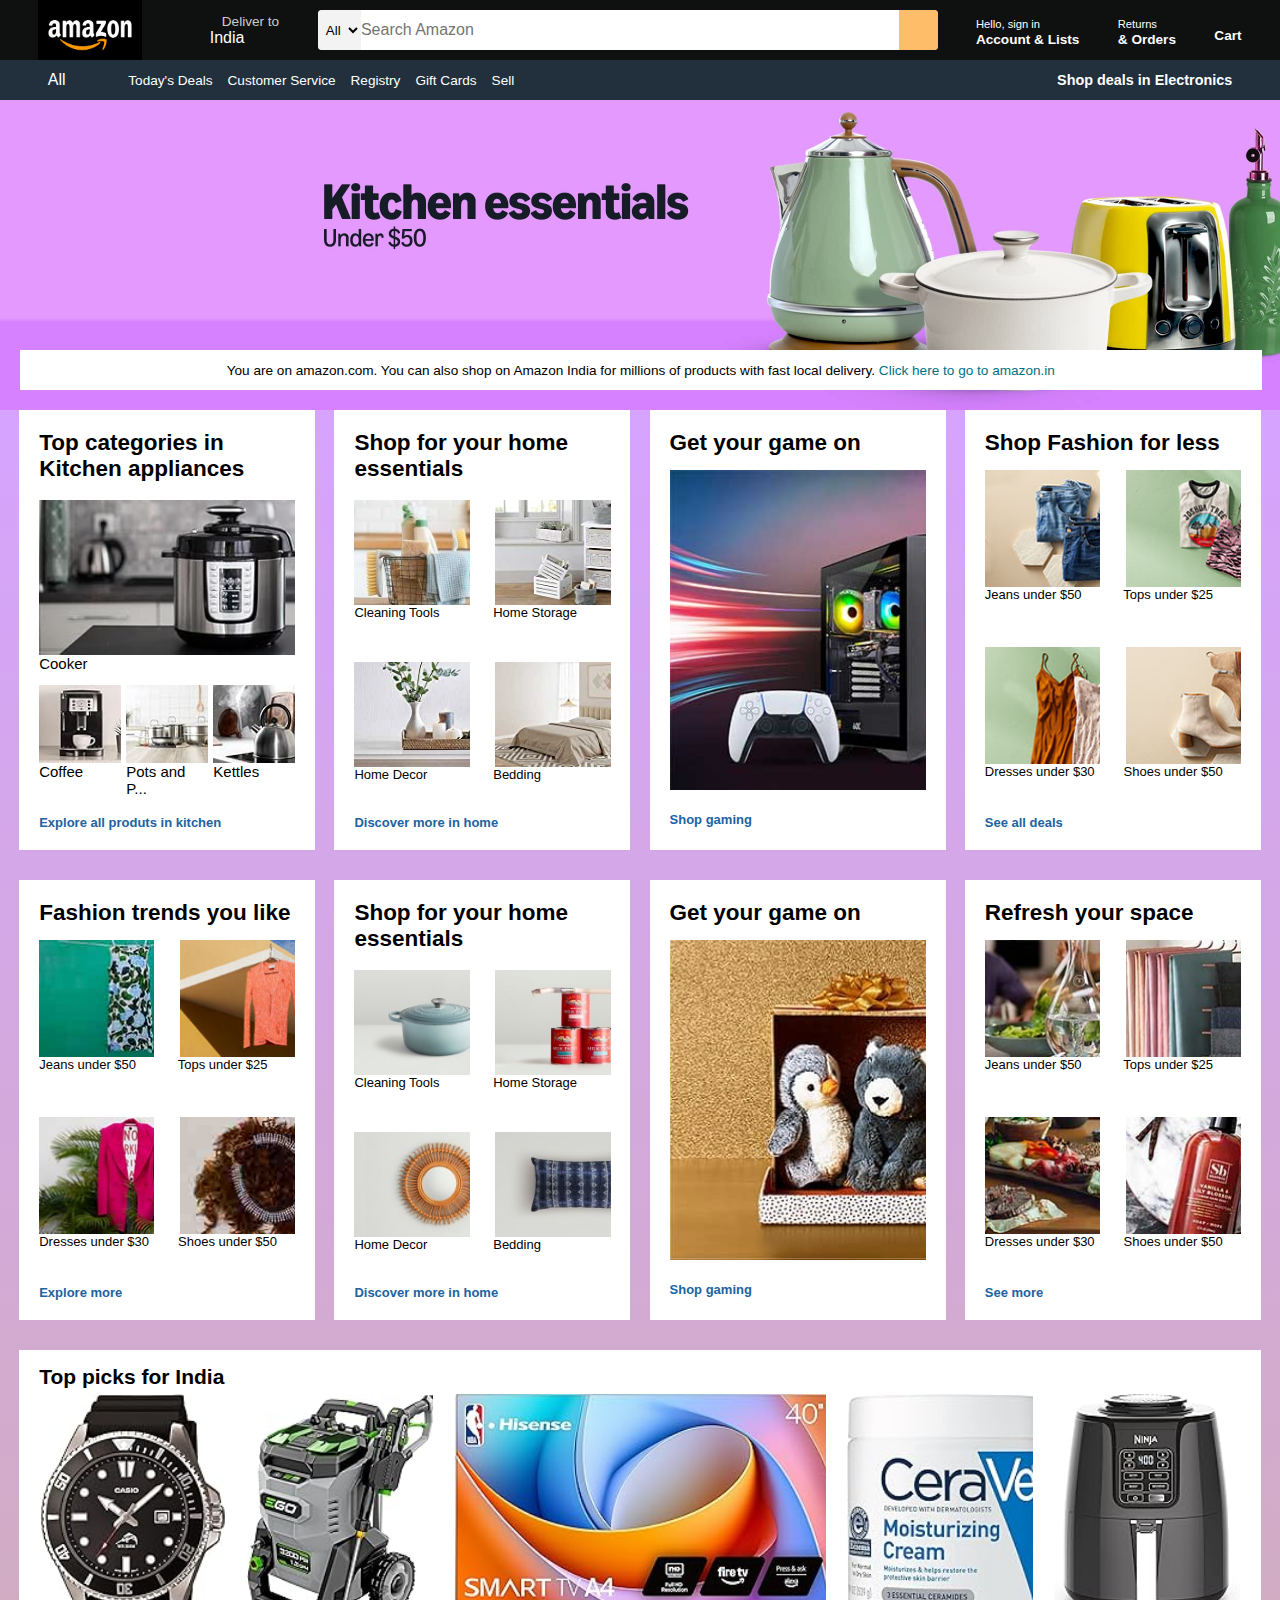
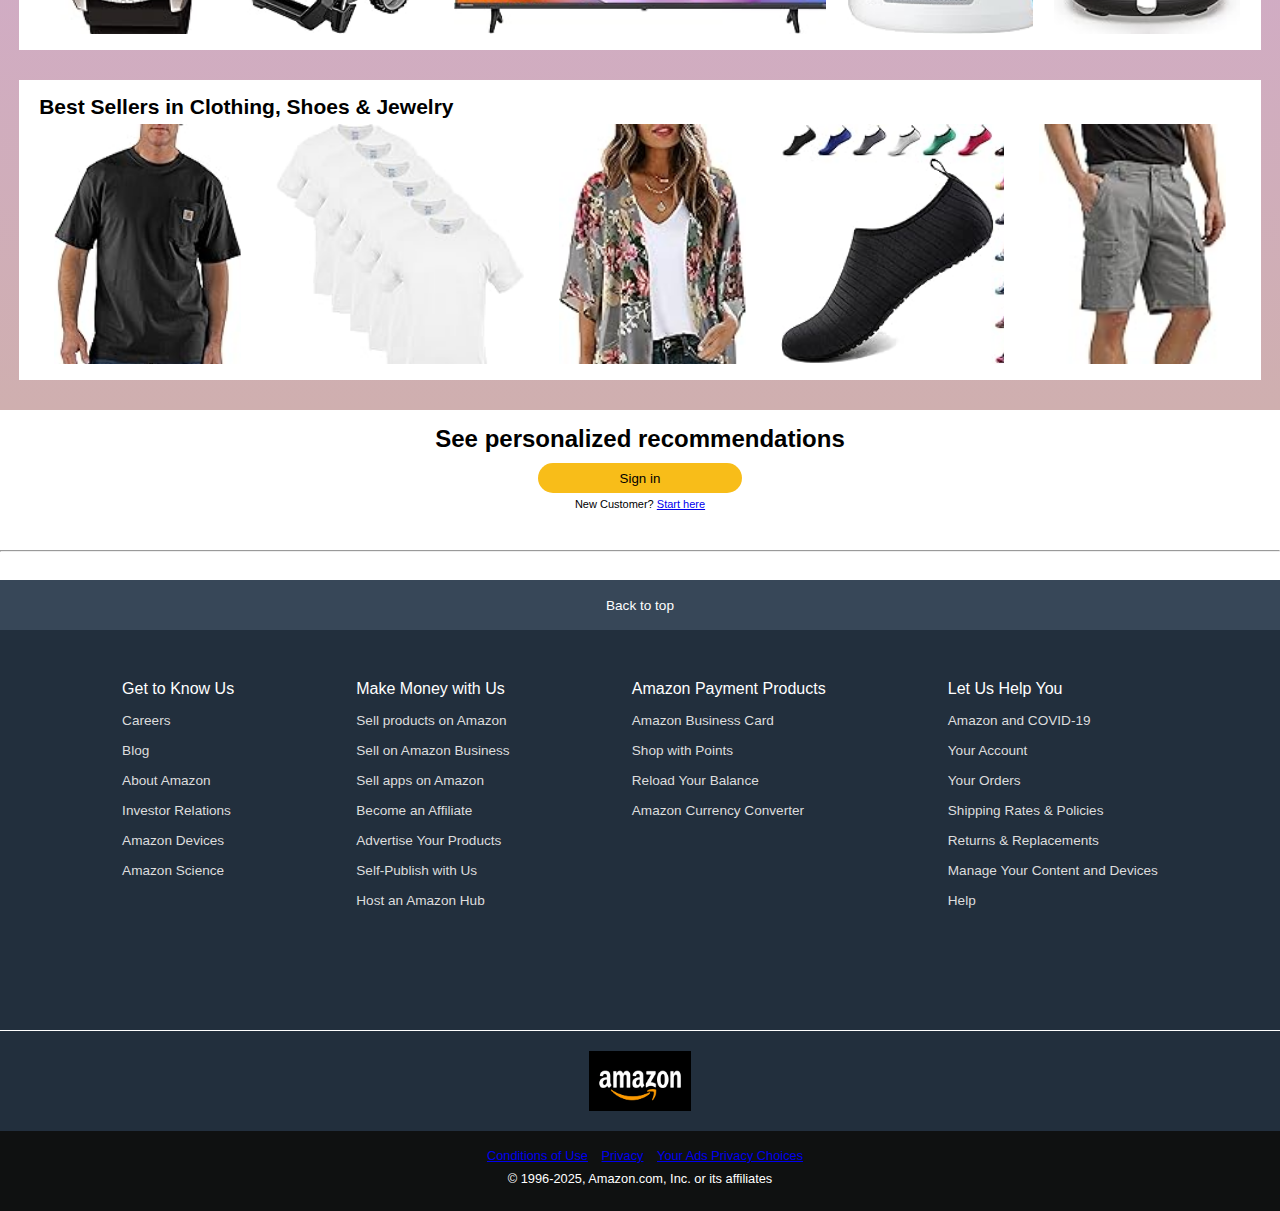
<file: Assets/Amazon-Project/index.html>
<!DOCTYPE html>
<html lang="en">
<head>
    <meta charset="UTF-8">
    <meta name="viewport" content="width=device-width, initial-scale=1.0">
    <title>Amazon.com. Spend less. Smile more.</title>
    <link rel="stylesheet" href="https://cdnjs.cloudflare.com/ajax/libs/font-awesome/6.4.0/css/all.min.css" integrity="sha512-iecdLmaskl7CVkqkXNQ/ZH/XLlvWZOJyj7Yy7tcenmpD1ypASozpmT/E0iPtmFIB46ZmdtAc9eNBvH0H/ZpiBw==" crossorigin="anonymous" referrerpolicy="no-referrer" />
    <link rel="stylesheet" href="style.css">
    <link rel="icon" type="icon/jpg" href="fevicon.jpg">
</head>
<body>
    <header>
        <div class="navbar">
            <div class="nav-logo">
                <div class="logo"></div>
            </div>
            <div class="nav-address">
                <p class="add-first">Deliver to</p>
                <div class="add-icon">
                    <i class="fa-solid fa-location-dot"></i>
                    <p class="add-second">India</p>
                </div>
            </div>
            <div class="nav-search">
                <select class="search-select">
                    <option value="all">All</option>
                </select>
                <input type="text" placeholder="Search Amazon" class="search-input">
                <div class="search-icon"><i class="fa-solid fa-magnifying-glass"></i></div>
            </div>
            <div class="nav-signin">
                <p><span>Hello, sign in</span></p>
                <p class="nav-second">Account & Lists</p>
            </div>
            <div class="nav-signin">
                <p><span>Returns</span></p>
                <p class="nav-second">& Orders</p>
            </div>
            <div class="nav-cart">
                <i class="fa-solid fa-cart-shopping"></i>
                Cart
            </div>
        </div>
        <div class="panel">
            <div class="box1">
                <i class="fa-solid fa-bars"></i>
                All
            </div>
            <div class="box2">
                <div class="box2-elements">Today's Deals</div>
                <div class="box2-elements">Customer Service</div>
                <div class="box2-elements">Registry</div>
                <div class="box2-elements">Gift Cards</div>
                <div class="box2-elements">Sell</div>
            </div>
            <div class="box3">
                Shop deals in Electronics
            </div>
        </div>
    </header>
    
    <div class="hero-section">
        <div class="hero-msg">
            <p>You are on amazon.com. You can also shop on Amazon India for millions of products with fast local delivery. <a href="#">Click here to go to amazon.in</a></p>
        </div>

        <div class="shop-section">


            <div class="section1 sections">
                <div class="top-text">
                    <h2>Top categories in Kitchen appliances</h2>
                </div>
                <div class="top-image">
                    <div class="t-img"></div>
                    Cooker
                </div>
                <div class="bottom-image">
                    <div class="b-image">
                        <div class="b-img1"></div>
                        Coffee
                    </div>
                    <div class="b-image">
                        <div class="b-img2"></div>
                        Pots and P...
                    </div>
                    <div class="b-image">
                        <div class="b-img3"></div>
                        Kettles
                    </div>
                </div>
                <div class="bottom-text">
                    <a href="#" class="b-text">Explore all produts in kitchen</a>
                </div>
            </div>


            <div class="section2 sections">
                <div class="top-text">
                    <h2>Shop for your home essentials</h2>
                </div>
                <div class="section2-images">
                    <div class="section2-images-outer-div">
                        <div class="section2-img1"></div>
                        Cleaning Tools
                    </div>
                    <div class="section2-images-outer-div">
                        <div class="section2-img2"></div>
                        <pre>   Home Storage</pre>
                    </div>
                    <div class="section2-images-outer-div">
                        <div class="section2-img3"></div>
                        Home Decor
                    </div>
                    <div class="section2-images-outer-div">
                        <div class="section2-img4"></div>
                        <pre>   Bedding</pre>
                    </div>
                </div>
                <div class="bottom-text">
                    <a href="#" class="b-text">Discover more in home</a>
                </div>
            </div>


            <div class="section3 sections">
                <div class="top-text">
                    <h2>Get your game on</h2>
                </div>
                <div class="section3-img"></div>
                <div class="section3-bottom-text"><a href="#" class="section3-b-text">Shop gaming</a></div>
            </div>


            <div class="section4 sections">
                <div class="top-text">
                    <h2>Shop Fashion for less</h2>
                </div>
                <div class="section4-images">
                    <div class="section4-images-outer-div">
                        <div class="section4-img1"></div>
                        Jeans under $50
                    </div>
                    <div class="section4-images-outer-div">
                        <div class="section4-img2"></div>
                        <pre>   Tops under $25</pre>
                    </div>
                    <div class="section4-images-outer-div">
                        <div class="section4-img3"></div>
                        Dresses under $30
                    </div>
                    <div class="section4-images-outer-div">
                        <div class="section4-img4"></div>
                        <pre>   Shoes under $50</pre>
                    </div>
                </div>
                <div class="bottom-text">
                    <a href="#" class="b-text">See all deals</a>
                </div>
            </div>


            <div class="section5 sections">
                <div class="top-text">
                    <h2>Fashion trends you like</h2>
                </div>
                <div class="section5-images">
                    <div class="section5-images-outer-div">
                        <div class="section5-img1"></div>
                        Jeans under $50
                    </div>
                    <div class="section5-images-outer-div">
                        <div class="section5-img2"></div>
                        <pre>   Tops under $25</pre>
                    </div>
                    <div class="section5-images-outer-div">
                        <div class="section5-img3"></div>
                        Dresses under $30
                    </div>
                    <div class="section5-images-outer-div">
                        <div class="section5-img4"></div>
                        <pre>   Shoes under $50</pre>
                    </div>
                </div>
                <div class="bottom-text">
                    <a href="#" class="b-text">Explore more</a>
                </div>
            </div>


            <div class="section6 sections">
                <div class="top-text">
                    <h2>Shop for your home essentials</h2>
                </div>
                <div class="section6-images">
                    <div class="section6-images-outer-div">
                        <div class="section6-img1"></div>
                        Cleaning Tools
                    </div>
                    <div class="section6-images-outer-div">
                        <div class="section6-img2"></div>
                        <pre>   Home Storage</pre>
                    </div>
                    <div class="section6-images-outer-div">
                        <div class="section6-img3"></div>
                        Home Decor
                    </div>
                    <div class="section6-images-outer-div">
                        <div class="section6-img4"></div>
                        <pre>   Bedding</pre>
                    </div>
                </div>
                <div class="bottom-text">
                    <a href="#" class="b-text">Discover more in home</a>
                </div>
            </div>


            <div class="section7 sections">
                <div class="top-text">
                    <h2>Get your game on</h2>
                </div>
                <div class="section7-img"></div>
                <div class="section7-bottom-text"><a href="#" class="section7-b-text">Shop gaming</a></div>
            </div>


            <div class="section8 sections">
                <div class="top-text">
                    <h2>Refresh your space</h2>
                </div>
                <div class="section8-images">
                    <div class="section8-images-outer-div">
                        <div class="section8-img1"></div>
                        Jeans under $50
                    </div>
                    <div class="section8-images-outer-div">
                        <div class="section8-img2"></div>
                        <pre>   Tops under $25</pre>
                    </div>
                    <div class="section8-images-outer-div">
                        <div class="section8-img3"></div>
                        Dresses under $30
                    </div>
                    <div class="section8-images-outer-div">
                        <div class="section8-img4"></div>
                        <pre>   Shoes under $50</pre>
                    </div>
                </div>
                <div class="bottom-text">
                    <a href="#" class="b-text">See more</a>
                </div>
            </div>


            <div class="section9">
                <div class="section9-top-text">
                    <h2>Top picks for India</h2>
                </div>
                <div class="section9-images">
                    <div class="img1"></div>
                    <div class="img2"></div>
                    <div class="img3"></div>
                    <div class="img4"></div>
                    <div class="img5"></div>
                </div>
            </div>


            <div class="section10">
                <div class="section9-top-text">
                    <h2>Best Sellers in Clothing, Shoes & Jewelry</h2>
                </div>
                <div class="section10-images">
                    <div class="sec10-img1"></div>
                    <div class="sec10-img2"></div>
                    <div class="sec10-img3"></div>
                    <div class="sec10-img4"></div>
                    <div class="sec10-img5"></div>
                </div>
            </div>
        </div>
    </div>
    <footer>
        <div class="foot">
            <div class="hr1"><hr></div>
            <div class="foot-cont">
                <h2>See personalized recommendations</h2>
                <button class="fbtn">Sign in</button>
                <p class="foot-cont-para">New Customer? <a href="#">Start here</a></p>
            </div>
            <div class="hr2"><hr></div>
        </div>
        <div class="foot2">
            Back to top
        </div>
        <div class="foot3">
            <ul>
                <p>Get to Know Us</p>
                <a href="#">Careers</a>
                <a href="#">Blog</a>
                <a href="#">About Amazon </a>
                <a href="#">Investor Relations</a>
                <a href="#">Amazon Devices</a>
                <a href="#">Amazon Science</a>
            </ul>
            <ul>
                <p>Make Money with Us</p>
                <a href="#">Sell products on Amazon</a>
                <a href="#">Sell on Amazon Business</a>
                <a href="#">Sell apps on Amazon </a>
                <a href="#">Become an Affiliate</a>
                <a href="#">Advertise Your Products</a>
                <a href="#">Self-Publish with Us</a>
                <a href="#">Host an Amazon Hub</a>
            </ul>
            <ul>
                <p>Amazon Payment Products</p>
                <a href="#">Amazon Business Card</a>
                <a href="#">Shop with Points</a>
                <a href="#">Reload Your Balance</a>
                <a href="#">Amazon Currency Converter</a>
            </ul>
            <ul>
                <p>Let Us Help You</p>
                <a href="#">Amazon and COVID-19</a>
                <a href="#">Your Account</a>
                <a href="#">Your Orders </a>
                <a href="#">Shipping Rates & Policies</a>
                <a href="#">Returns & Replacements</a>
                <a href="#">Manage Your Content and Devices</a>
                <a href="#">Help</a>
            </ul>
        </div>
        <div class="foot4">
            <div class="logo-last"></div>
        </div>
        <div class="foot5">
            <div class="pages">
                <a href="#">Conditions of Use</a>
                <a href="#">Privacy</a>
                <a href="#">Your Ads Privacy Choices</a>
            </div>
            <div class="copyright">© 1996-2025, Amazon.com, Inc. or its affiliates</div>
        </div>
    </footer>
    
</body>
</html>
</file>
<file: Assets/Amazon-Project/style.css>
*{
    margin: 0;
    padding: 0;
    font-family: Arial, Helvetica, sans-serif;
    border: border-box;
}
.navbar{
    height: 60px;
    background-color: #0f1111;
    color: white;
    display: flex;
    align-items: center;
    justify-content: space-evenly;
}
.nav-logo{
    height: 60px;
    width: 130px;
}
.logo{
    background-image: url("Amazon-Logo-1.png");
    background-size: cover;
    height: 100%;
    width: 80%;
}

button, img, a :hover{
    cursor: pointer;
}

/* box 2 */


.add-first{
    font-size: 0.85rem;
    color: #CCCCCC;
    margin-left: 15px;
}
.add-second{
    font-size: 1rem;
    margin-left: 3px;
}
.add-icon{
    display: flex;
    align-items: center;
}

/* box 3 */

.nav-search{
    display: flex;
    background-color: pink;
    width: 620px;
    height: 40px;
    border-radius: 4px;
    justify-content: space-evenly;
}
.search-select{
    background-color: #f3f3f3;
    width: 50px;
    text-align: center;
    border-radius: 4px 0px 0px 4px;
    border: none;
}
.search-input{
    width: 100%;
    font-size: 1rem;
    border: none;
}
.search-icon{
    width: 45px;
    display: flex;
    justify-content: center;
    align-items: center;
    font-size: 1.2rem;
    background-color: #febd68;
    border-radius: 0px 4px 4px 0px;
    color: #0f1111;
}

/* box 4 */

span{
    font-size: 0.7rem;
}
.nav-second{
    font-size: 0.85rem;
    font-weight: 700;
}

/* box 6 */

.nav-cart i{
    font-size: 30px;
}
.nav-cart{
    font-size: 0.85rem;
    font-weight: 700;
}

/** Panel **/

.panel{
    height: 40px;
    background-color: #222f3d;
    display: flex;
    align-items: center;
    justify-content: space-evenly;
    color: white;
}
.box2{
    display: flex;
    width: 70%;
}
.box2-elements{
    font-size: 0.85rem;
    margin-left: 15px;
}
.box3{
    font-size: 0.9rem;
    font-weight: 700;
}

/** Main body **/

.hero-section{
    background-image: url("image1.jpg");
    height: 600px;
    background-size: cover;
}
.hero-msg{
    background-color: white;
    color: black;
    height: 40px;
    display: flex;
    align-items: center;
    justify-content: center;
    font-size: 0.85rem;
    position: relative;
    top: 250px;
    overflow: hidden;
    width: 97%;
    margin-left: 20px;
}
.hero-msg a {
    color: #007185;
    text-decoration: none;
}


/** Shopping Sections **/
.shop-section{
    display: flex;
    flex-wrap: wrap;
    height: 1600px;
    position: relative;
    top: 270px;
    overflow: hidden;
    width: 100%;
    justify-content: space-evenly; 
    background-image: linear-gradient(to bottom, #d6a4ff, #cfafaf);
}
.sections{
    height: 400px;
    width: 20%;
    background-color: white;
    padding: 20px;
    font-size: 15px;
    display: flex;
    flex-direction: column;
}

/** Section 1 **/


.top-text{
    height: 20px;
}
.top-image{
    height: 40%;
    width: 100%;
    margin-top: 50px;
}
.t-img{
    background-image: url("cooker.jpg");
    background-size: cover;
    height: 100%;
    width: 100%;
}
.bottom-image{
    height: 20%;
    width: 100%;
    margin-top: 30px;
    display: flex;
    justify-content: space-between;
}
.b-image{
    width: 32%;
    height: 100%;
}
.b-img1{
    background-image: url("Coffee.jpg");
    background-size: cover;
    width: 100%;
    height: 100%;
}
.b-img2{
    background-image: url("Pots.jpg");
    background-size: cover;
    width: 100%;
    height: 100%;
}
.b-img3{
    background-image: url("Kettles.jpg");
    background-size: cover;
    width: 100%;
    height: 100%;
}
.bottom-text{
    margin-top: 50px;
}
.b-text{
    text-decoration: none;
    color: #2162a1;
    font-size: 13px;
    font-weight: 700;
}

/** Section 2 **/


.section2-images{
    height: 80%;
    width: 100%;
    display: flex;
    flex-wrap: wrap;
    margin-top: 50px;
}
.section2-images-outer-div{
    height: 40%;
    width: 50%;
    font-size: 13px;
}
.section2-img1{
    background-image: url("CleaningTool.jpg");
    background-size: cover;
    height: 100%;
    width: 90%;
}
.section2-img2{
    background-image: url("HomeStorage.jpg");
    background-size: cover;
    height: 100%;
    width: 90%;
    margin-left: 13px;
}
.section2-img3{
    background-image: url("HomeDecor.jpg");
    background-size: cover;
    height: 100%;
    width: 90%;
    margin-top: 30px;
}
.section2-img4{
    background-image: url("Bedding.jpg");
    background-size: cover;
    height: 100%;
    width: 90%;
    margin-left: 13px;
    margin-top:30px ;
}


/** Section 3 **/

.section3-img{
    background-image: url("game.jpg");
    background-size: cover;
    margin-top: 20px;
    width: 100%;
    height: 80%;
}
.section3-bottom-text{
    margin-top: 20px;
}
.section3-b-text{
    text-decoration: none;
    color: #2162a1;
    font-size: 13px;
    font-weight: 700;
}


/** Section 4 **/

.section4-images{
    height: 80%;
    width: 100%;
    display: flex;
    flex-wrap: wrap;
    margin-top: 20px;
}
.section4-images-outer-div{
    height: 40%;
    width: 50%;
    font-size: 13px;
}
.section4-img1{
    background-image: url("jeans.jpg");
    background-size: cover;
    height: 100%;
    width: 90%;
}
.section4-img2{
    background-image: url("tops.jpg");
    background-size: cover;
    height: 100%;
    width: 90%;
    margin-left: 13px;
}
.section4-img3{
    background-image: url("dress.jpg");
    background-size: cover;
    height: 100%;
    width: 90%;
    margin-top: 30px;
}
.section4-img4{
    background-image: url("shoes.jpg");
    background-size: cover;
    height: 100%;
    width: 90%;
    margin-left: 13px;
    margin-top:30px ;
}


/** Section 5 **/

.section5-images{
    height: 80%;
    width: 100%;
    display: flex;
    flex-wrap: wrap;
    margin-top: 20px;
}
.section5-images-outer-div{
    height: 40%;
    width: 50%;
    font-size: 13px;
}
.section5-img1{
    background-image: url("Dresses.jpg");
    background-size: cover;
    height: 100%;
    width: 90%;
}
.section5-img2{
    background-image: url("knits.jpg");
    background-size: cover;
    height: 100%;
    width: 90%;
    margin-left: 13px;
}
.section5-img3{
    background-image: url("jackects.jpg");
    background-size: cover;
    height: 100%;
    width: 90%;
    margin-top: 30px;
}
.section5-img4{
    background-image: url("jewelry.jpg");
    background-size: cover;
    height: 100%;
    width: 90%;
    margin-left: 13px;
    margin-top:30px ;
}


/** Section 6 **/

.section6-images{
    height: 80%;
    width: 100%;
    display: flex;
    flex-wrap: wrap;
    margin-top: 50px;
}
.section6-images-outer-div{
    height: 40%;
    width: 50%;
    font-size: 13px;
}
.section6-img1{
    background-image: url("kitchen.jpg");
    background-size: cover;
    height: 100%;
    width: 90%;
}
.section6-img2{
    background-image: url("home.jpg");
    background-size: cover;
    height: 100%;
    width: 90%;
    margin-left: 13px;
}
.section6-img3{
    background-image: url("decor.jpg");
    background-size: cover;
    height: 100%;
    width: 90%;
    margin-top: 30px;
}
.section6-img4{
    background-image: url("bath.jpg");
    background-size: cover;
    height: 100%;
    width: 90%;
    margin-left: 13px;
    margin-top:30px ;
}


/** Section 7 **/

.section7-img{
    background-image: url("gudda.jpg");
    background-size: cover;
    margin-top: 20px;
    width: 100%;
    height: 80%;
}
.section7-bottom-text{
    margin-top: 20px;
}
.section7-b-text{
    text-decoration: none;
    color: #2162a1;
    font-size: 13px;
    font-weight: 700;
}


/** Section 8 **/

.section8-images{
    height: 80%;
    width: 100%;
    display: flex;
    flex-wrap: wrap;
    margin-top: 20px;
}
.section8-images-outer-div{
    height: 40%;
    width: 50%;
    font-size: 13px;
}
.section8-img1{
    background-image: url("Dining.jpg");
    background-size: cover;
    height: 100%;
    width: 90%;
}
.section8-img2{
    background-image: url("home8.jpg");
    background-size: cover;
    height: 100%;
    width: 90%;
    margin-left: 13px;
}
.section8-img3{
    background-image: url("kitchen8.jpg");
    background-size: cover;
    height: 100%;
    width: 90%;
    margin-top: 30px;
}
.section8-img4{
    background-image: url("healths.jpg");
    background-size: cover;
    height: 100%;
    width: 90%;
    margin-left: 13px;
    margin-top:30px ;
}


/** Section 9 **/


.section9{
    height: 300px;
    width: 97%;
    background-color: white;
}
.section9-top-text{
    margin-top: 15px;
    margin-left: 20px;
    font-size: 14px;
}
.section9-images{
    display: flex;
    justify-content: space-evenly;
    height: 80%;
    width: 100%;
    margin-top: 5px;
}
.img1{
    height: 100%;
    width: 15%;
    background-image: url("91.jpg");
    background-size: cover;
}
.img2{
    height: 100%;
    width: 15%;
    background-image: url("92.jpg");
    background-size: cover;
}
.img3{
    height: 100%;
    width: 30%;
    background-image: url("93.jpg");
    background-size: cover;
}
.img4{
    height: 100%;
    width: 15%;
    background-image: url("94.jpg");
    background-size: cover;
}
.img5{
    height: 100%;
    width: 15%;
    background-image: url("95.jpg");
    background-size: cover;
}

/** Section 10 **/


.section10{
    height: 300px;
    width: 97%;
    background-color: white;
}
.section10-images{
    display: flex;
    justify-content: space-evenly;
    height: 80%;
    width: 100%;
    margin-top: 5px;
}
.sec10-img1{
    height: 100%;
    width: 15%;
    background-image: url("101.jpg");
    background-size: cover;
}
.sec10-img2{
    height: 100%;
    width: 20%;
    background-image: url("102.jpg");
    background-size: cover;
}
.sec10-img3{
    height: 100%;
    width: 15%;
    background-image: url("103.jpg");
    background-size: cover;
}
.sec10-img4{
    height: 100%;
    width: 18%;
    background-image: url("104.jpg");
    background-size: cover;
}
.sec10-img5{
    height: 100%;
    width: 15%;
    background-image: url("105.jpg");
    background-size: cover;
}


/** footer **/

.foot{
    display: flex;
    flex-direction: column;
    justify-content: space-between;
    align-items: center;
    margin-top: 100%;
    height: 200px;
    width: 100%;
    background-color: rgb(255, 255, 255);
}
.hr1{
    height: 5%;
    width: 100%;
    margin-top: 0px;
}
.hr2{
    height: 15%;
    width: 100%;
}
.foot-cont{
    height: 50%;
    margin-top: 10px;
    text-align: center;
}
.fbtn{
    margin-top: 10px;
    width: 50%;
    border-radius: 50px;
    border: none;
    background-color:#f8bd19;
    height: 30px;
}
.foot-cont-para{
    margin-top: 5px;
    font-size: 11px;
}
.foot2{
    background-color: #374758;
    color: white;
    height: 50px;
    display: flex;
    justify-content: center;
    align-items: center;
    font-size: 0.85rem;
}
.foot3{
    height: 400px;
    background-color: #222f3d;
    color: white;
    display: flex;
    justify-content: space-evenly;
}
ul{
    margin-top: 50px;
}
ul a{
    display: block;
    text-decoration: none;
    margin-top: 15px;
    font-size: 0.85rem;
    color: #dddddd;
}
.foot4{
    background-color: #222f3d;
    color: white;
    border-top: 0.5px solid white;
    height: 100px;
    display: flex;
    justify-content: center;
    align-items: center;
}
.logo-last{
    background-image: url("Amazon-Logo-1.png");
    background-size: cover;
    height: 60%;
    width: 8%;
}
.foot5{
    background-color: #0f1111;
    color: white;
    height: 80px;
    display: flex;
    flex-direction: column;
    justify-content: center;
    align-items: center;
    font-size: 0.8rem;
}
.copyright{
    padding: 8px;
}
.pages a{
    margin-left: 10px;
}
</file>
